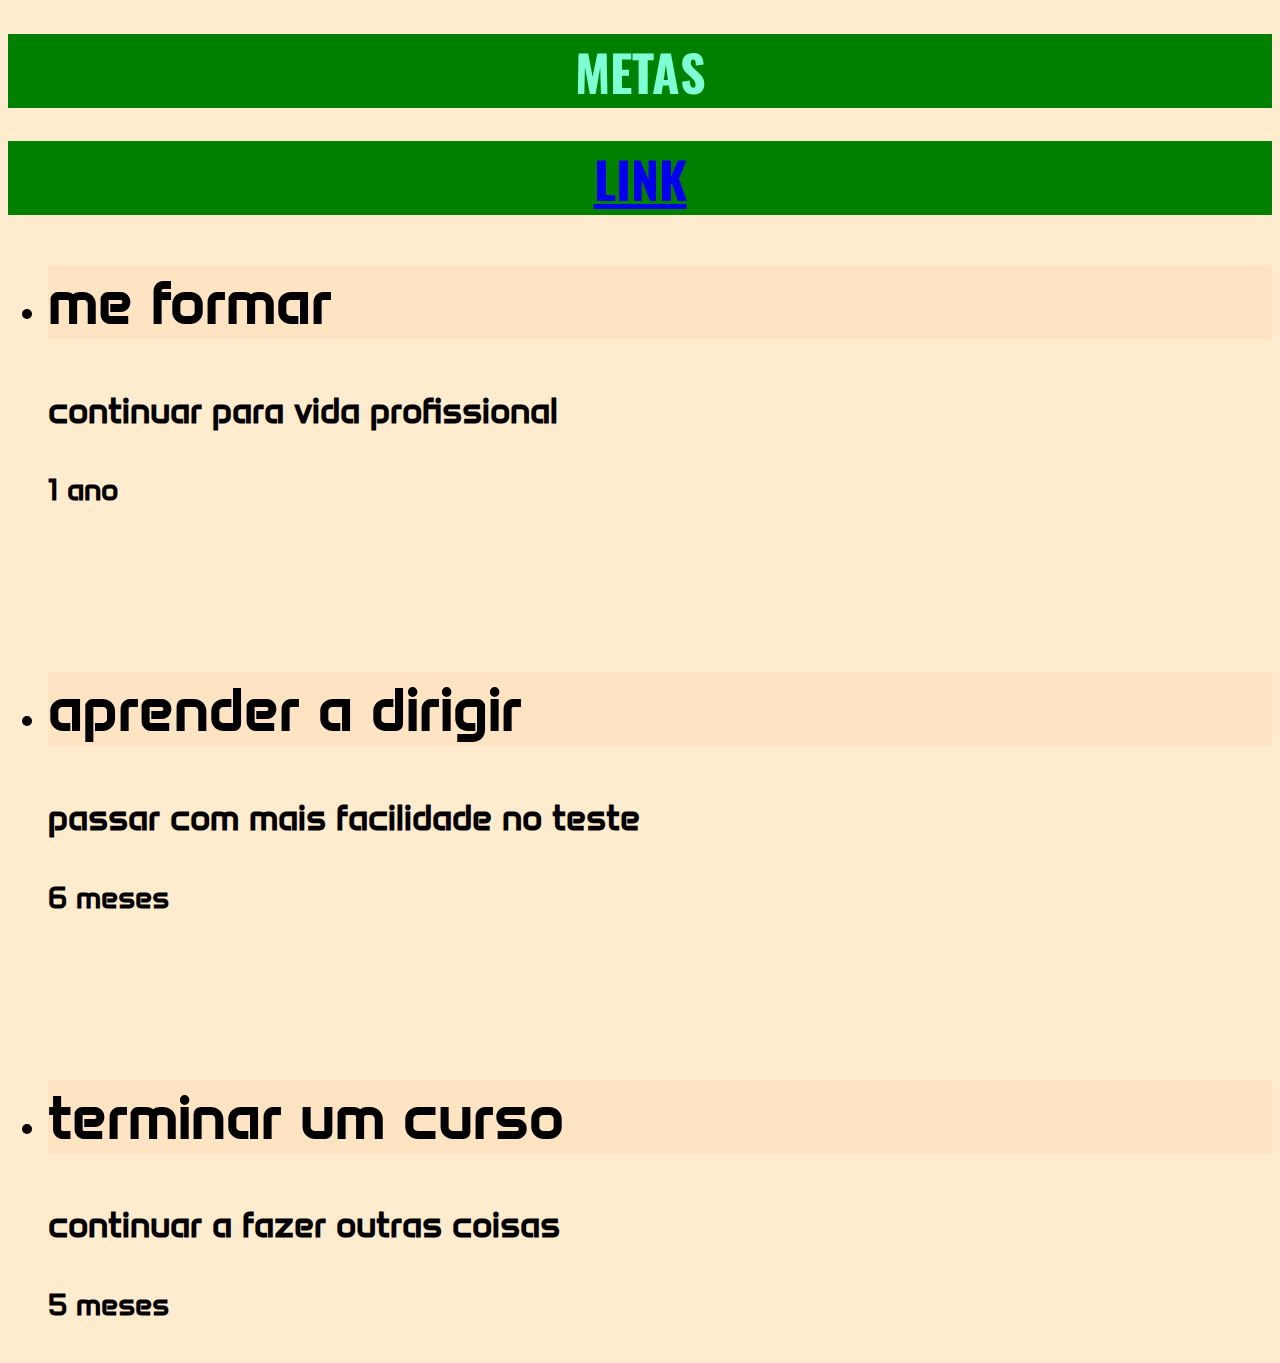
<file: index.html>
<!DOCTYPE html>
<html lang="pt-br">
<head>
    <meta charset="UTF-8">
    <meta name="viewport" content="width=device-width, initial-scale=1.0">
    <title>Document</title>
    <link rel="stylesheet" href="style.css">
</head>
<body>
    <h1>METAS</h1>
    <h1 class="link"><a href="metas.html">LINK</a></h1>
    <ul>
        <div class="lista">
    <li class="item1">
        <h2 class="titulo-meta">me formar</h2>
        <h3 class="importancia-meta">continuar para vida profissional</h3>
        <h4 class="prazo-meta">1 ano</h4>
    </li>
    <br><br>
    <li>
        <h2 class="titulo-meta">aprender a dirigir</h2>
        <h3 class="importancia-meta">passar com mais facilidade no teste</h3>
        <h4 class="prazo-meta">6 meses</h4>
    </li>
    <br><br>
    <li>
        <h2 class="titulo-meta">terminar um curso</h2>
        <h3 class="importancia-meta">continuar a fazer outras coisas</h3>
        <h4 class="prazo-meta">5 meses</h4>
    </li>
        </div>
    </ul>

</body>
</html>
</file>
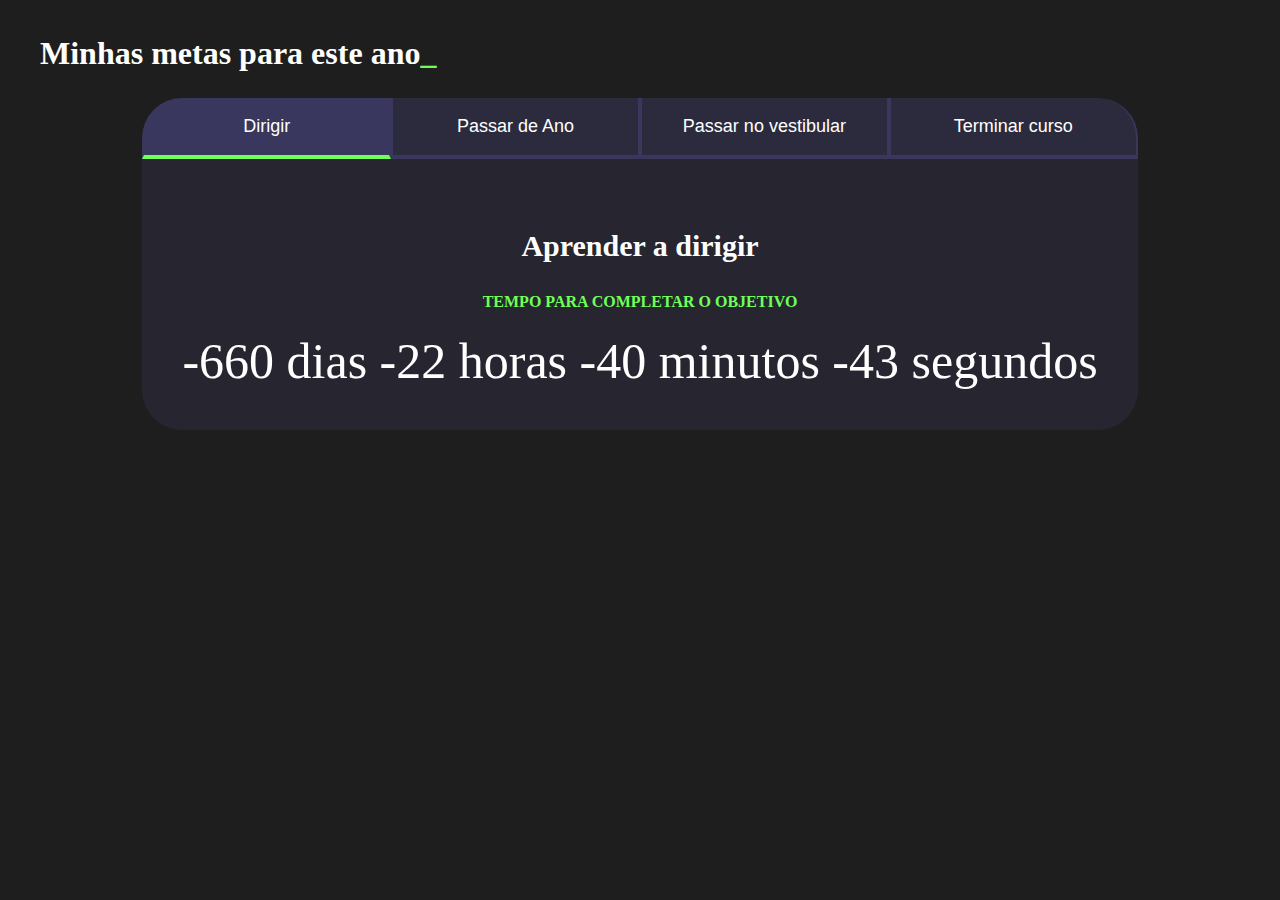
<file: metas.html>
<!DOCTYPE html>
<html lang="pt-br">

<head>
    <meta charset="UTF-8">
    <meta name="viewport" content="width=device-width, initial-scale=1.0">
    <title>Metas 2024</title>
    <link rel="stylesheet" href="style-metas.css">
    <link rel="preconnect" href="https://fonts.googleapis.com">
    <link rel="preconnect" href="https://fonts.gstatic.com" crossorigin>
    <link href="https://fonts.googleapis.com/css2?family=Jaro:opsz@6..72&family=Jersey+25+Charted&display=swap" rel="stylesheet">
</head>

<body>
    <section class="conteudo-principal">
        <h2 class="titulo-principal">Minhas metas para este ano<span>_</span></h2>
        <div class="conteudo">
                <div class="botoes">
                    <button class="botao ativo">Dirigir</button>
                    <button class="botao ">Passar de Ano</button>
                    <button class="botao ">Passar no vestibular</button>
                    <button class="botao ">Terminar curso</button>
                </div>
       

        <div class="abas-textos">
           
            <div class="aba-conteudo ativo">
                <h3 class="aba-conteudo-titulo-principal">Aprender a dirigir</h3>
                <h4 class="aba-conteudo-titulo-secundario">Tempo para completar o objetivo</h4>
                <div class="contador"></div>
            </div>
            <div class="aba-conteudo">
                <h3 class="aba-conteudo-titulo-principal">Concluir o ensino médio</h3>
                <h4 class="aba-conteudo-titulo-secundario">Tempo para completar o objetivo</h4>
                <div class="contador"></div>
            </div>
            <div class="aba-conteudo">
                <h3 class="aba-conteudo-titulo-principal">Passar vestibular</h3>
                <h4 class="aba-conteudo-titulo-secundario">Tempo para completar o objetivo</h4>
                <div class="contador"></div>
            </div>
            <div class="aba-conteudo">
                <h3 class="aba-conteudo-titulo-principal">Finalizar um curso</h3>
                <h4 class="aba-conteudo-titulo-secundario">Tempo para completar o objetivo</h4>
                <div class="contador"></div>
            </div>
        </div>
    </div>
</section>
   
    <script src="main.js"></script>
</body>

</html>
</file>
<file: style.css>
@import url('https://fonts.googleapis.com/css2?family=Anta&display=swap');

@import url('https://fonts.googleapis.com/css2?family=Anta&family=Oswald:wght@200..700&display=swap');



h1{
    text-align: center;
    color: aquamarine;
    background-color: green;
    font-size: 50px;
    font-family: Oswald;
}

ul{
    font-size: 30px;
    color: black;
}

body{
    background-color: blanchedalmond;
}

.titulo-meta{
    background-color: bisque;
    font-size: 60px;
}

.lista{
    font-family: Anta;
}
</file>
<file: style-metas.css>
.jaro-<uniquifier> {
  font-family: "Jaro", sans-serif;
  font-optical-sizing: auto;
  font-weight: 400;
  font-style: normal;
}
:root {
  --cor-de-fundo: #1E1E1E;
  --verde: #6FFF57;
  --branco: #FFFFFF;
  --botao-ativo: #3A375E;
  --botao-inativo: #3a375e80;
  --texto-fundo: #3a375e4d;
}

body {
  background-color: var(--cor-de-fundo);
  color: var(--branco);

}

.conteudo-principal {
  display: flex;
  flex-direction: column;
  justify-content: center;
  align-items: center;
  max-width: 1200px;
  width: 100%;
  margin: 0 auto;
}

.titulo-principal {
  text-align: left;
  width: 100%;
  font-size: 32px;

}

.titulo-principal span {
  color: var(--verde);
}

.botao {
  font-family: "Crakra Petch", sans-serif;
  background-color: var(--botao-inativo);
  color: var(--branco);
  display: flex;
  justify-content: center;
  padding: 1em;
  font-size: 18px;
  align-items: center;
  width: 100%;

  border-bottom: 4px solid var(--botao-ativo);
  border-left: 2px solid var(--botao-ativo);
  border-right: 2px solid var(--botao-ativo);
  border-top: none;
}

.botoes {
  display: block;
}

.botao.ativo {
  background-color: var(--botao-ativo);
  border-bottom: 4px solid var(--verde);
}


@media screen and (min-width: 768px) {
  .botoes {
      display: flex;
  }

  .botao:first-child {
      border-radius: 40px 40px 0 0;
  }
}

@media screen and (min-width: 768px) {
  .botoes {
      display: flex;
  }

  .botao:first-child {
      border-radius: 40px 0 0 0;
  }

  .botao:last-child {
      border-radius: 0 40px 0 0;
  }
}

.abas-textos {
  background-color: var(--texto-fundo);
  padding: 40px;
  border-radius: 0 0 40px 40px;
}

.aba-conteudo.ativo {
  display: block;
}

.aba-conteudo {
  display: none;
}

.aba-conteudo-titulo-principal{
  font-size: 30px;
  text-align: center;
}

.aba-conteudo-titulo-secundario{
  text-align: center;
  color: var(--verde);
  text-transform: uppercase;
}


@media screen and (min-width: 768px) {
  .botoes {
      display: flex;
  }

  .botao:first-child {
      border-radius: 40px 0 0 0;
  }

  .botao:last-child {
      border-radius: 0 40px 0 0;
  }
}

.contador{
  text-align: center;
  font: Jaro;
  font-size: 50px;
}
</file>
